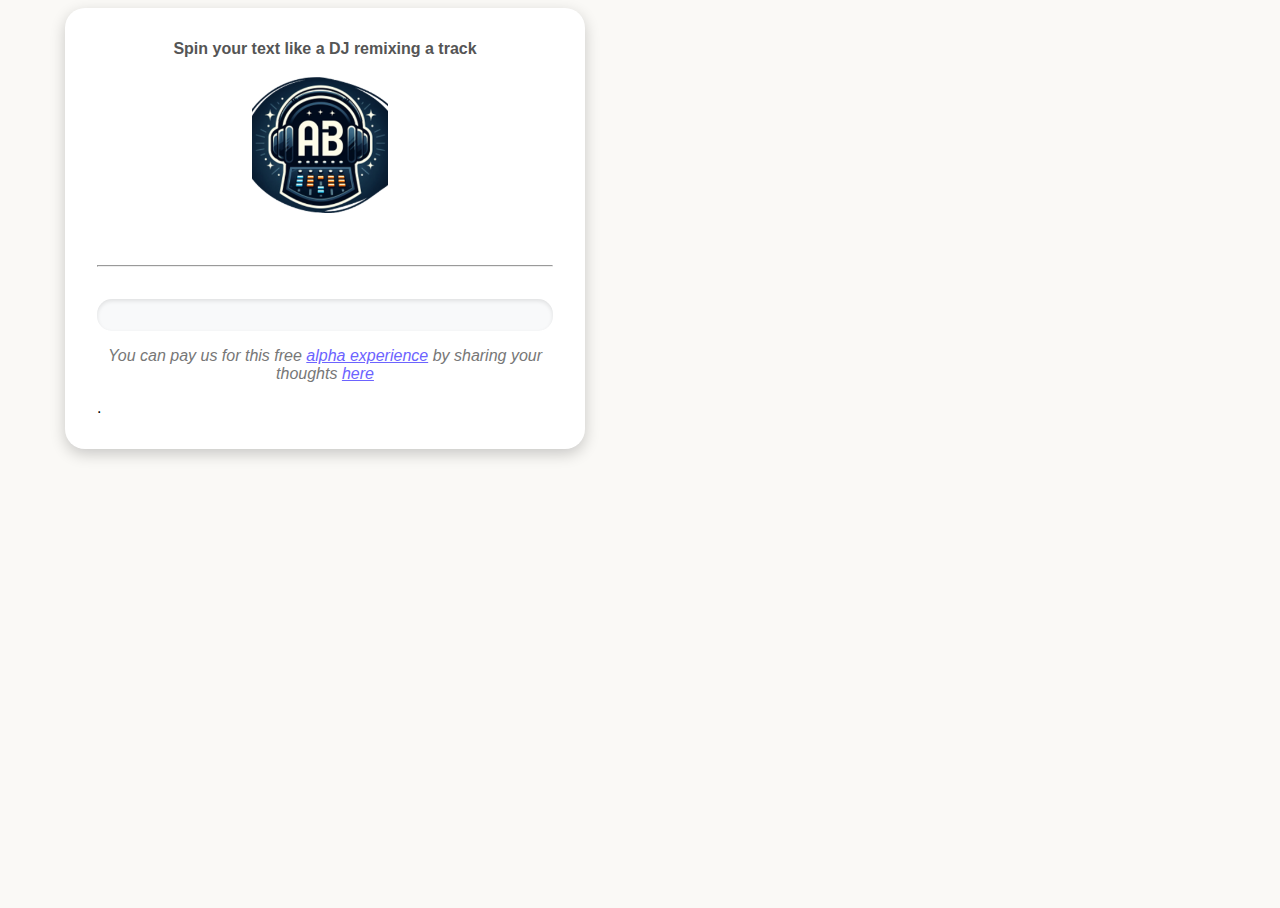
<file: WebExtension/index.html>
<!DOCTYPE html>
<html lang="en">
<head>
    <meta charset="UTF-8">
    <meta name="viewport" content="width=device-width, initial-scale=1.0">
    <title>Text-Mixer</title>
    <link rel="stylesheet" type="text/css" href="styles.css">
</head>
<body>
    <div class="main-container">
        <div class="title-container">
            <h3>Spin your text like a DJ remixing a track</h3>
            <img src="./assets/icon.png" alt="Icon" class="icon">
        </div>
            
        <div class="bubbles-container" id="bubblesContainer">
            <!-- Bubbles dynamically added here -->
        </div>
        <div class="buttons-container top-buttons">
            <button id="addSliderButton" class="gradient-button">Add Dial</button>
        </div>
        <hr>
        <div class="sliders-container" id="slidersContainer">
            <!-- Sliders dynamically added here -->
        </div>
        <div class="buttons-container bottom-buttons">
            <button id="rephraseButton" class="gradient-button">Remix Text</button>
            <a href="#" id="copyButton" class="gradient-button">Copy</a>
        </div>
        <div id="ResponseDisplay" class="response-display">
            <!-- Response text will be here -->
        </div>     
        <h4>You can pay us for this free <a href="https://text-mixer.com/">alpha experience</a> by sharing your thoughts <a href="https://docs.google.com/forms/d/1l8aiVEHFvL-jt0-IqtHxFHoWAEaKf8q5ZULqVR4LPac/prefill">here</a></h4>.
    </div>
    <script src="script.js"></script>
    <script async src="https://www.googletagmanager.com/gtag/js?id=G-JG73F6ZLGD"></script>
    <script>
        window.dataLayer = window.dataLayer || [];
        function gtag(){dataLayer.push(arguments);}
        gtag('js', new Date());
        
        gtag('config', 'G-JG73F6ZLGD');
    </script>
</body>
</html>
</file>
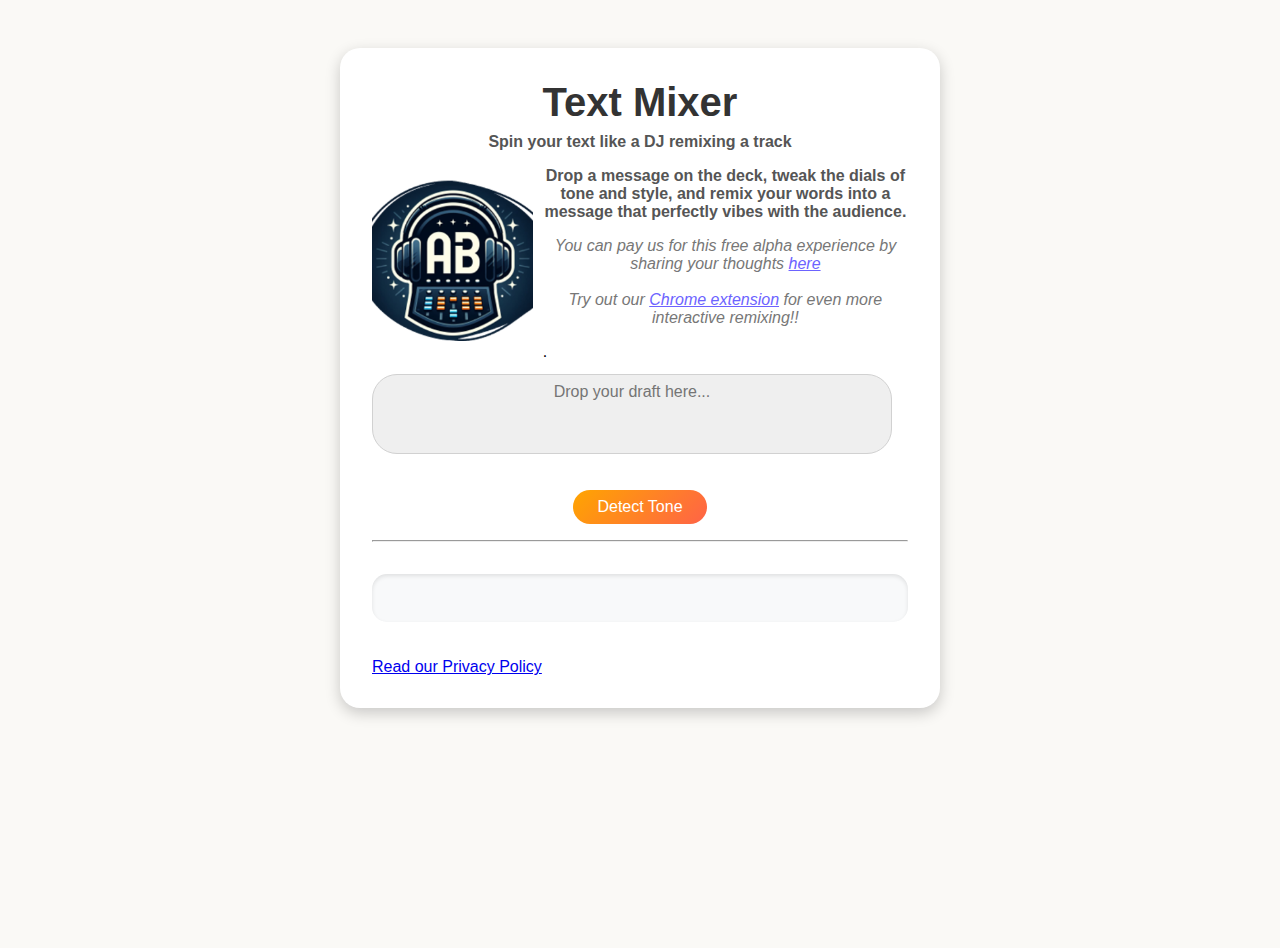
<file: WebPage/index.html>
<!DOCTYPE html>
<html lang="en">
<head>
    <meta charset="UTF-8">
    <meta name="viewport" content="width=device-width, initial-scale=1.0">
    <title>Text-Mixer</title>
    <link rel="stylesheet" type="text/css" href="styles.css">
</head>
<body>
    <div class="main-container">
        <div class="title-container">
            <h1>Text Mixer</h1>
            <h3>Spin your text like a DJ remixing a track</h2>
            <div class="content-container">
                <img src="icon.png" alt="Icon" class="icon">
                <div class="text-container">
                    <h3>Drop a message on the deck, tweak the dials of tone and style, and remix your words into a message that perfectly vibes with the audience.</h3>
                    <h4>You can pay us for this free alpha experience by sharing your thoughts <a href="https://docs.google.com/forms/d/1l8aiVEHFvL-jt0-IqtHxFHoWAEaKf8q5ZULqVR4LPac/prefill">here</a><br><br>Try out our <a href="https://chromewebstore.google.com/detail/text-mixer/kbfpjgafbonhdddphcbfgmmoblgpnpbe">Chrome extension</a> for even more interactive remixing!!</h4>.
                </div>
            </div>
        </div>
            
        <div class="input-container">
            <textarea class="message" id="message" rows="2" placeholder="Drop your draft here..."></textarea>
        </div>
        <div class="bubbles-container" id="bubblesContainer">
            <!-- Bubbles dynamically added here -->
        </div>
        <div class="buttons-container top-buttons">
            <button id="analyzeButton" class="gradient-button">Detect Tone</button>
            <button id="addSliderButton" class="gradient-button">Add Dial</button>
        </div>
        <hr>
        <div class="sliders-container" id="slidersContainer">
            <!-- Sliders dynamically added here -->
        </div>
        <div class="buttons-container bottom-buttons">
            <button id="rephraseButton" class="gradient-button">Remix Text</button>
            <a href="#" id="copyButton" class="gradient-button">Copy</a>
        </div>
        <div id="ResponseDisplay" class="response-display">
            <!-- Response text will be here -->
        </div> 
        <br><br>
        <p><a href="privacy_policy.html">Read our Privacy Policy</a></p>    
    </div>
    <script src="script.js"></script>
    <script async src="https://www.googletagmanager.com/gtag/js?id=G-JG73F6ZLGD"></script>
    <script>
        window.dataLayer = window.dataLayer || [];
        function gtag(){dataLayer.push(arguments);}
        gtag('js', new Date());
        
        gtag('config', 'G-JG73F6ZLGD');
    </script>
</body>
</html>
</file>
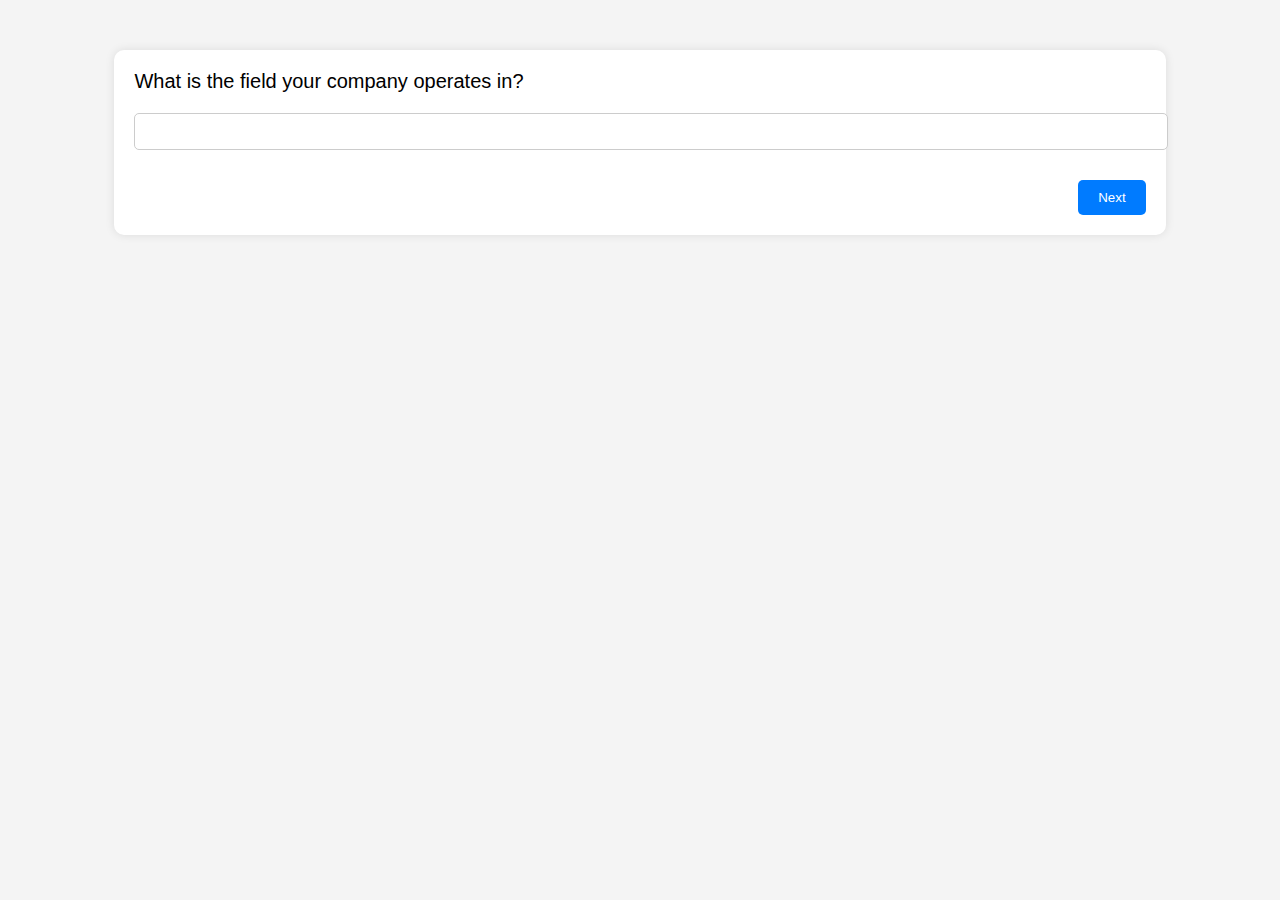
<file: WebPage/flytr/index.html>
<!DOCTYPE html>
<html lang="en">
<head>
    <meta charset="UTF-8">
    <meta name="viewport" content="width=device-width, initial-scale=1.0">
    <title>Flyter</title>
    <link rel="stylesheet" href="styles.css">
</head>
<body>
    <div class="container">
        <div id="question"></div>
        <div id="options"></div>
        <div id="answers"></div>
        <div id="buttons">
            <button id="back" onclick="back()">Back</button>
            <button id="next" onclick="next()">Next</button>
        </div>
        <div class="loader" id="loader"></div>
    </div>
    <div class="container" id="results">
        <center><h1>Results</h1></center>
        <div id="headline"></div>
        <div id="company"></div>
        <div id="competition"></div>
        <div id="largest_company"></div>
        <div id="summary"></div>
    </div>
    <div class="container" id="questions" style="display: none;">
        <h2>Ask the market</h2>
        <input type="text" id="questionInput" class="question-input" placeholder="Enter your question...">
        <button id="submitButton" class="submit-btn">Submit</button>
        <div class="response-container" id="responseContainer" style="display: none;">
            <h3>Response:</h3>
            <p id="responseText"></p>
            <h3>References:</h3>
            <ul class="reference-list" id="referenceList"></ul>
        </div>
    </div>

    <script src="script.js"></script>
</body>
</html>
</file>
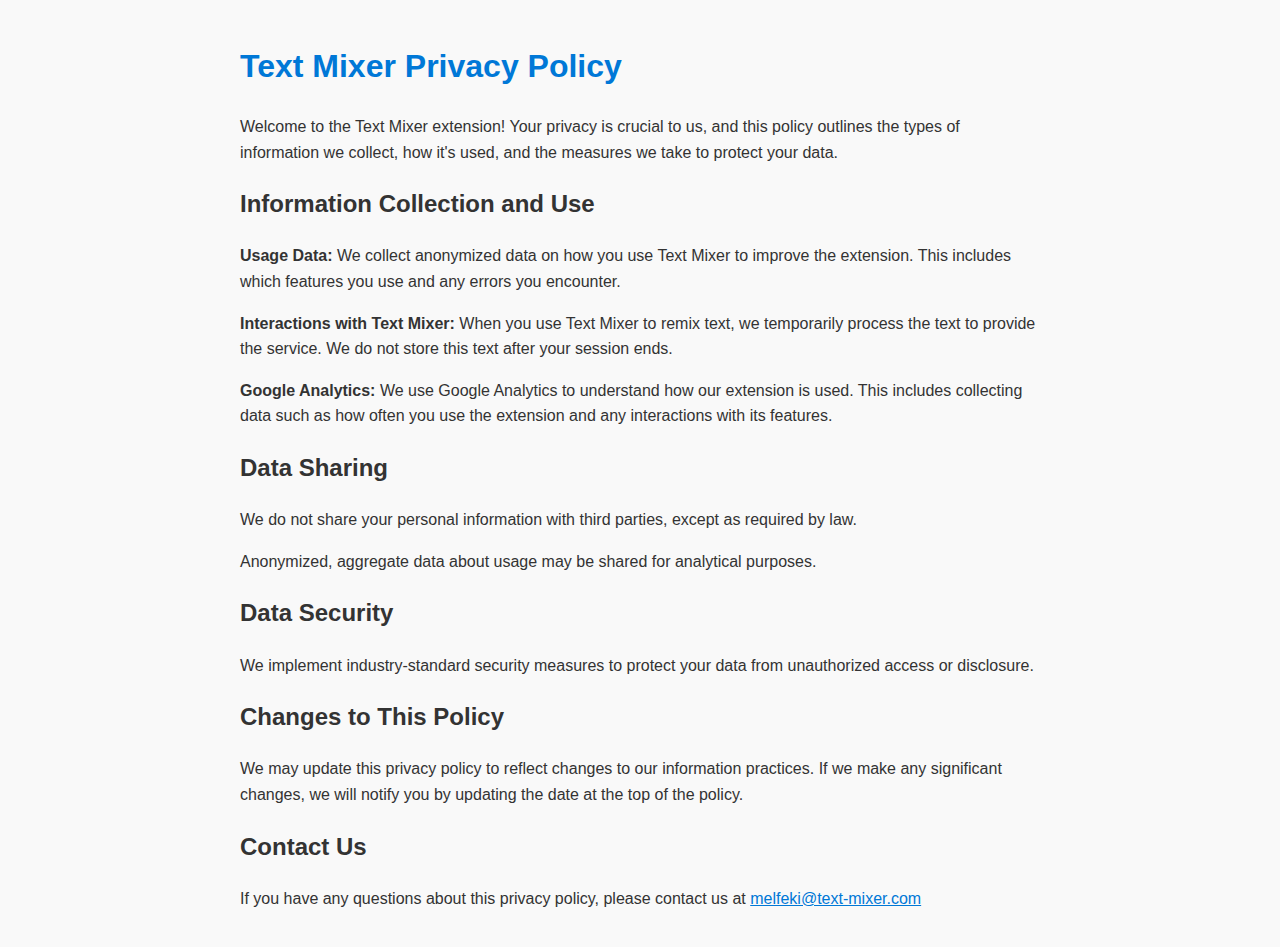
<file: WebPage/privacy_policy.html>
<!DOCTYPE html>
<html lang="en">
<head>
    <meta charset="UTF-8">
    <meta name="viewport" content="width=device-width, initial-scale=1.0">
    <title>Privacy Policy - Text Mixer</title>
    <style>
        body {
            font-family: Arial, sans-serif;
            line-height: 1.6;
            padding: 20px;
            max-width: 800px;
            margin: auto;
            background-color: #f9f9f9;
            color: #333;
        }
        h1 {
            color: #0078D7;
        }
        a {
            color: #0078D7;
        }
    </style>
</head>
<body>
    <h1>Text Mixer Privacy Policy</h1>
    <p>Welcome to the Text Mixer extension! Your privacy is crucial to us, and this policy outlines the types of information we collect, how it's used, and the measures we take to protect your data.</p>
    
    <h2>Information Collection and Use</h2>
    <p><strong>Usage Data:</strong> We collect anonymized data on how you use Text Mixer to improve the extension. This includes which features you use and any errors you encounter.</p>
    <p><strong>Interactions with Text Mixer:</strong> When you use Text Mixer to remix text, we temporarily process the text to provide the service. We do not store this text after your session ends.</p>
    <p><strong>Google Analytics:</strong> We use Google Analytics to understand how our extension is used. This includes collecting data such as how often you use the extension and any interactions with its features.</p>
    
    <h2>Data Sharing</h2>
    <p>We do not share your personal information with third parties, except as required by law.</p>
    <p>Anonymized, aggregate data about usage may be shared for analytical purposes.</p>
    
    <h2>Data Security</h2>
    <p>We implement industry-standard security measures to protect your data from unauthorized access or disclosure.</p>
    
    <h2>Changes to This Policy</h2>
    <p>We may update this privacy policy to reflect changes to our information practices. If we make any significant changes, we will notify you by updating the date at the top of the policy.</p>
    
    <h2>Contact Us</h2>
    <p>If you have any questions about this privacy policy, please contact us at <a href="mailto:melfeki@text-mixer.com">melfeki@text-mixer.com</a></p>
</body>
</html>
</file>
<file: WebExtension/styles.css>
* {
    margin: 0;
    padding: 0;
    box-sizing: border-box;
    font-family: 'Poppins', sans-serif;
}

body, html {
    height: 100%;
    background-color: #FAF9F6; /* Updated to a soft, modern off-white background */
    width: 650px;
}

.main-container {
    width: 80%;
    margin: auto;
    padding: 2em;
    box-shadow: 0 5px 15px rgba(0, 0, 0, 0.2); /* Slightly deeper shadow for 3D effect */
    border-radius: 20px;
    background-color: #FFFFFF; /* Kept white for clarity and focus */
    margin-top: 0.5em;
    margin-bottom: 0.5em;
}

.title-container {
    display: flex;
    flex-direction: column;
    align-items: center;
    justify-content: center;
    margin-bottom: 10px;
}

.icon {
    max-width: 30%; 
    height: auto;
    margin-right: 10px;
    margin-bottom: 10px;
    display: inline-block;
}

.content-container {
    display: flex;
    align-items: center;
}

.text-container {
    display: flex;
    flex-direction: column;
    align-items: flex-start;
    text-align: center;
}

h1 {
    font-size: 2.5em;
    color: #333333; /* Darker, more pronounced color for contrast */
    padding-bottom: 0.2em;
    text-align: center;
}

h3, h4 {
    font-size: 1em;
    padding-bottom: 0.5em;
    margin-bottom: 0.5em;
}

h3 {
    color: #555555;
}

h4 {
    color: #777777;
    font-weight: normal;
    font-style: italic;
    text-align: center;
    margin-top: 1em;
}

h4 a {
    color: #6C63FF; /* Vibrant, yet deep purple for links */
    text-decoration: underline;
}

/* Media query adjustments for icon display and alignment */
@media screen and (max-width: 600px) {
    .icon {
        width: 60%;
        height: auto;
        margin-right: 5px;
        margin-bottom: 5px;
    }

    .content-container {
        flex-direction: column;
        align-items: center;
    }

    .text-container {
        align-items: center;
        text-align: center;
    }
}

.buttons-container {
    display: flex;
    justify-content: center;
    gap: 10px;
    margin-bottom: 1em;
}

#addSliderButton {
    background: linear-gradient(135deg, #FFD700, #FFA500); /* Calm, appealing blue */
}

#copyButton {
    background: linear-gradient(135deg, #55aadd, #aad4f7); /* Soft, friendly cyan */
}

#rephraseButton {
    background: linear-gradient(135deg, #EF4836, #D64541); /* Most salient, vibrant red */
}

.close-button {
    cursor: pointer;
    border: none;
    background-color: transparent;
    font-size: 1.2em;
    display: flex;
    align-items: center;
    justify-content: center;
    margin-left: auto; /* Ensures it is pushed to the right */
    padding: 0 10px;
}

/* Optional: Change the icon/color on hover */
.close-button:hover {
    color: #FF6347; /* A shade that matches the delete action */
}


.gradient-button {
    padding: 0.5em 1.5em;
    font-size: 1em;
    border-radius: 25px;
    border: none;
    cursor: pointer;
    transition: all 0.3s ease;
    color: white;
    display: inline-block;
}

.gradient-button:hover {
    transform: translateY(-2px);
    box-shadow: 0 10px 20px rgba(0, 0, 0, 0.3); /* Enhanced 3D effect */
}

.bubbles-container, .sliders-container {
    display: flex;
    flex-wrap: wrap;
    justify-content: center;
    gap: 10px;
    margin-bottom: 1em;
}

.bubble, .slider-container, .response-display {
    width: auto; 
    max-width: 100%;
}


.bubble {
    background-image: linear-gradient(135deg, #83d4d4, #b1ecd7); /* Calming, appealing gradient for bubbles */
    color: white;
    border-radius: 20px;
    padding: 5px 15px;
    cursor: pointer;
    transition: transform 0.3s, box-shadow 0.3s;
    width: fit-content;
}

.bubble:hover {
    transform: scale(1.1);
    box-shadow: 0 6px 20px rgba(0, 0, 0, 0.2); /* Subtle 3D hover effect */
}

.slider-container {
    display: flex;
    align-items: center;
    width: 100%;
    margin: 5px 0;
    padding: 10px;
    background: #EFEFEF; /* Consistent light grey background */
    border-radius: 10px;
}

.slider {
    flex-grow: 1;
    -webkit-appearance: none;
    height: 15px;
    border-radius: 7.5px;
    background: #ddd;
    outline: none;
    opacity: 0.7;
    transition: opacity .2s;
}

.slider::-webkit-slider-thumb, .slider::-moz-range-thumb {
    -webkit-appearance: none;
    appearance: none;
    width: 25px;
    height: 25px;
    border-radius: 50%;
    background: linear-gradient(135deg, #FFC371, #FF5F6D); /* Vibrant thumb gradient */
    cursor: pointer;
    box-shadow: 0 0 10px rgba(0, 0, 0, 0.15);
}

.slider-label, .slider-value-display {
    color: #524763; /* Retained for consistency */
    font-weight: bold;
    font-style: italic;
    font-size: 1em;
    margin: 0 15px;
}

.response-display {
    background-color: #f8f9fa;
    border-radius: 15px;
    padding: 1em;
    /* margin-top: 1em; */
    box-shadow: inset 0 2px 4px rgba(0, 0, 0, 0.1);
    overflow-y: auto;
    position: relative;
    /* padding-top: 2em; */
}

@media (max-width: 768px) {
    .slider-container {
        flex-direction: row;
        justify-content: space-between;
    }
}
</file>
<file: WebPage/styles.css>
* {
    margin: 0;
    padding: 0;
    box-sizing: border-box;
    font-family: 'Poppins', sans-serif;
}

body, html {
    height: 100%;
    background-color: #FAF9F6; /* Updated to a soft, modern off-white background */
}

.main-container {
    max-width: 600px;
    margin: auto;
    padding: 2em;
    box-shadow: 0 5px 15px rgba(0, 0, 0, 0.2); /* Slightly deeper shadow for 3D effect */
    border-radius: 20px;
    background-color: #FFFFFF; /* Kept white for clarity and focus */
    margin-top: 3em;
    margin-bottom: 3em;
}

.title-container {
    display: flex;
    flex-direction: column;
    align-items: center;
    justify-content: center;
    margin-bottom: 10px;
}

.icon {
    max-width: 30%; 
    height: auto;
    margin-right: 10px;
    margin-bottom: 10px;
    display: inline-block;
}

.content-container {
    display: flex;
    align-items: center;
}

.text-container {
    display: flex;
    flex-direction: column;
    align-items: flex-start;
    text-align: center;
}

h1 {
    font-size: 2.5em;
    color: #333333; /* Darker, more pronounced color for contrast */
    padding-bottom: 0.2em;
    text-align: center;
}

h3, h4 {
    font-size: 1em;
    padding-bottom: 0.5em;
    margin-bottom: 0.5em;
}

h3 {
    color: #555555;
}

h4 {
    color: #777777;
    font-weight: normal;
    font-style: italic;
    text-align: center;
}

h4 a {
    color: #6C63FF; /* Vibrant, yet deep purple for links */
    text-decoration: underline;
}

/* Media query adjustments for icon display and alignment */
@media screen and (max-width: 600px) {
    .icon {
        width: 60%;
        height: auto;
        margin-right: 5px;
        margin-bottom: 5px;
    }

    .content-container {
        flex-direction: column;
        align-items: center;
    }

    .text-container {
        align-items: center;
        text-align: center;
    }
}

.message {
    width: calc(100% - 1em);
    margin-bottom: 1em;
    margin-top: 0.2em;
    padding: 0.5em;
    font-size: 1em;
    border-radius: 25px;
    border: 1px solid #D1D1D1; /* Softer border color */
    resize: none;
    min-height: 80px;
    text-align: center;
    background-color: #EFEFEF; /* Light grey for subtle contrast */
}

.buttons-container {
    display: flex;
    justify-content: center;
    gap: 10px;
    margin-bottom: 1em;
}

/* Updated button gradients and 3D effects for vibrancy and salience */
#analyzeButton {
    background: linear-gradient(135deg, #FFA500, #FF6347); /* Warm, inviting gradient */
}

#addSliderButton {
    background: linear-gradient(135deg, #FFD700, #FFA500); /* Calm, appealing blue */
}

#copyButton {
    background: linear-gradient(135deg, #55aadd, #aad4f7); /* Soft, friendly cyan */
}

#rephraseButton {
    background: linear-gradient(135deg, #EF4836, #D64541); /* Most salient, vibrant red */
}

.close-button {
    cursor: pointer;
    border: none;
    background-color: transparent;
    font-size: 1.2em;
    display: flex;
    align-items: center;
    justify-content: center;
    margin-left: auto; /* Ensures it is pushed to the right */
    padding: 0 10px;
}

/* Optional: Change the icon/color on hover */
.close-button:hover {
    color: #FF6347; /* A shade that matches the delete action */
}


.gradient-button {
    padding: 0.5em 1.5em;
    font-size: 1em;
    border-radius: 25px;
    border: none;
    cursor: pointer;
    transition: all 0.3s ease;
    color: white;
    display: inline-block;
}

.gradient-button:hover {
    transform: translateY(-2px);
    box-shadow: 0 10px 20px rgba(0, 0, 0, 0.3); /* Enhanced 3D effect */
}

.bubbles-container, .sliders-container {
    display: flex;
    flex-wrap: wrap;
    justify-content: center;
    gap: 10px;
    margin-bottom: 1em;
}

.bubble {
    background-image: linear-gradient(135deg, #83d4d4, #b1ecd7); /* Calming, appealing gradient for bubbles */
    color: white;
    border-radius: 20px;
    padding: 5px 15px;
    cursor: pointer;
    transition: transform 0.3s, box-shadow 0.3s;
}

.bubble:hover {
    transform: scale(1.1);
    box-shadow: 0 6px 20px rgba(0, 0, 0, 0.2); /* Subtle 3D hover effect */
}

.slider-container {
    display: flex;
    align-items: center;
    width: 100%;
    margin: 5px 0;
    padding: 10px;
    background: #EFEFEF; /* Consistent light grey background */
    border-radius: 10px;
}

.slider {
    flex-grow: 1;
    -webkit-appearance: none;
    height: 15px;
    border-radius: 7.5px;
    background: #ddd;
    outline: none;
    opacity: 0.7;
    transition: opacity .2s;
}

.slider::-webkit-slider-thumb, .slider::-moz-range-thumb {
    -webkit-appearance: none;
    appearance: none;
    width: 25px;
    height: 25px;
    border-radius: 50%;
    background: linear-gradient(135deg, #FFC371, #FF5F6D); /* Vibrant thumb gradient */
    cursor: pointer;
    box-shadow: 0 0 10px rgba(0, 0, 0, 0.15);
}

.slider-label, .slider-value-display {
    color: #524763; /* Retained for consistency */
    font-weight: bold;
    font-style: italic;
    font-size: 1em;
    margin: 0 15px;
}

.response-display {
    background-color: #f8f9fa;
    border-radius: 15px;
    padding: 1em;
    margin-top: 1em;
    box-shadow: inset 0 2px 4px rgba(0, 0, 0, 0.1);
    overflow-y: auto;
    position: relative;
    padding-top: 2em;
}

@media (max-width: 768px) {
    .slider-container {
        flex-direction: row;
        justify-content: space-between;
    }
}
</file>
<file: WebPage/flytr/styles.css>
body {
    font-family: Arial, sans-serif;
    background-color: #f4f4f4;
}

.container {
    width: 80%;
    margin: 50px auto;
    padding: 20px;
    background-color: #fff;
    border-radius: 10px;
    box-shadow: 0 0 10px rgba(0, 0, 0, 0.1);
}

#question {
    font-size: 20px;
    margin-bottom: 20px;
}

#options {
    margin-bottom: 20px;
}

#answers {
    margin-bottom: 20px;
}

input[type="text"] {
    width: 100%;
    padding: 10px;
    margin-bottom: 10px;
    border: 1px solid #ccc;
    border-radius: 5px;
}

textarea {
    width: 100%;
    height: 100px;
    padding: 10px;
    margin-bottom: 10px;
    border: 1px solid #ccc;
    border-radius: 5px;
}

#buttons {
    text-align: right;
}

button {
    padding: 10px 20px;
    background-color: #007bff;
    color: #fff;
    border: none;
    border-radius: 5px;
    cursor: pointer;
}

button:hover {
    background-color: #0056b3;
}

#back:disabled, #next:disabled {
    background-color: #cccccc; 
    color: #666666; 
    cursor: not-allowed;
}

#back:disabled:hover, #next:disabled:hover {
    background-color: #cccccc;
    color: #666666; 
}

#textInput {
    cursor: default; /* Remove cursor */
  }
  
.loader {
    border: 4px solid #f3f3f3; /* Light grey */
    border-top: 4px solid #3498db; /* Blue */
    border-radius: 50%;
    width: 40px;
    height: 40px;
    animation: spin 2s linear infinite; /* CSS animation */
    display: none; /* Hide initially */
}
  
@keyframes spin {
    0% { transform: rotate(0deg); }
    100% { transform: rotate(360deg); }
}

.question-input {
    width: 100%;
    padding: 10px;
    margin-bottom: 10px;
    border: 1px solid #ccc;
    border-radius: 5px;
    box-sizing: border-box;
    font-size: 16px;
}
.submit-btn {
    background-color: #007bff;
    color: #fff;
    border: none;
    border-radius: 5px;
    padding: 10px 20px;
    cursor: pointer;
    font-size: 16px;
}
.response-container {
    margin-top: 20px;
}
.reference-list {
    list-style-type: none;
    padding: 0;
}
.reference-item {
    margin-bottom: 10px;
}
.reference-link {
    color: #007bff;
    text-decoration: none;
}
</file>
